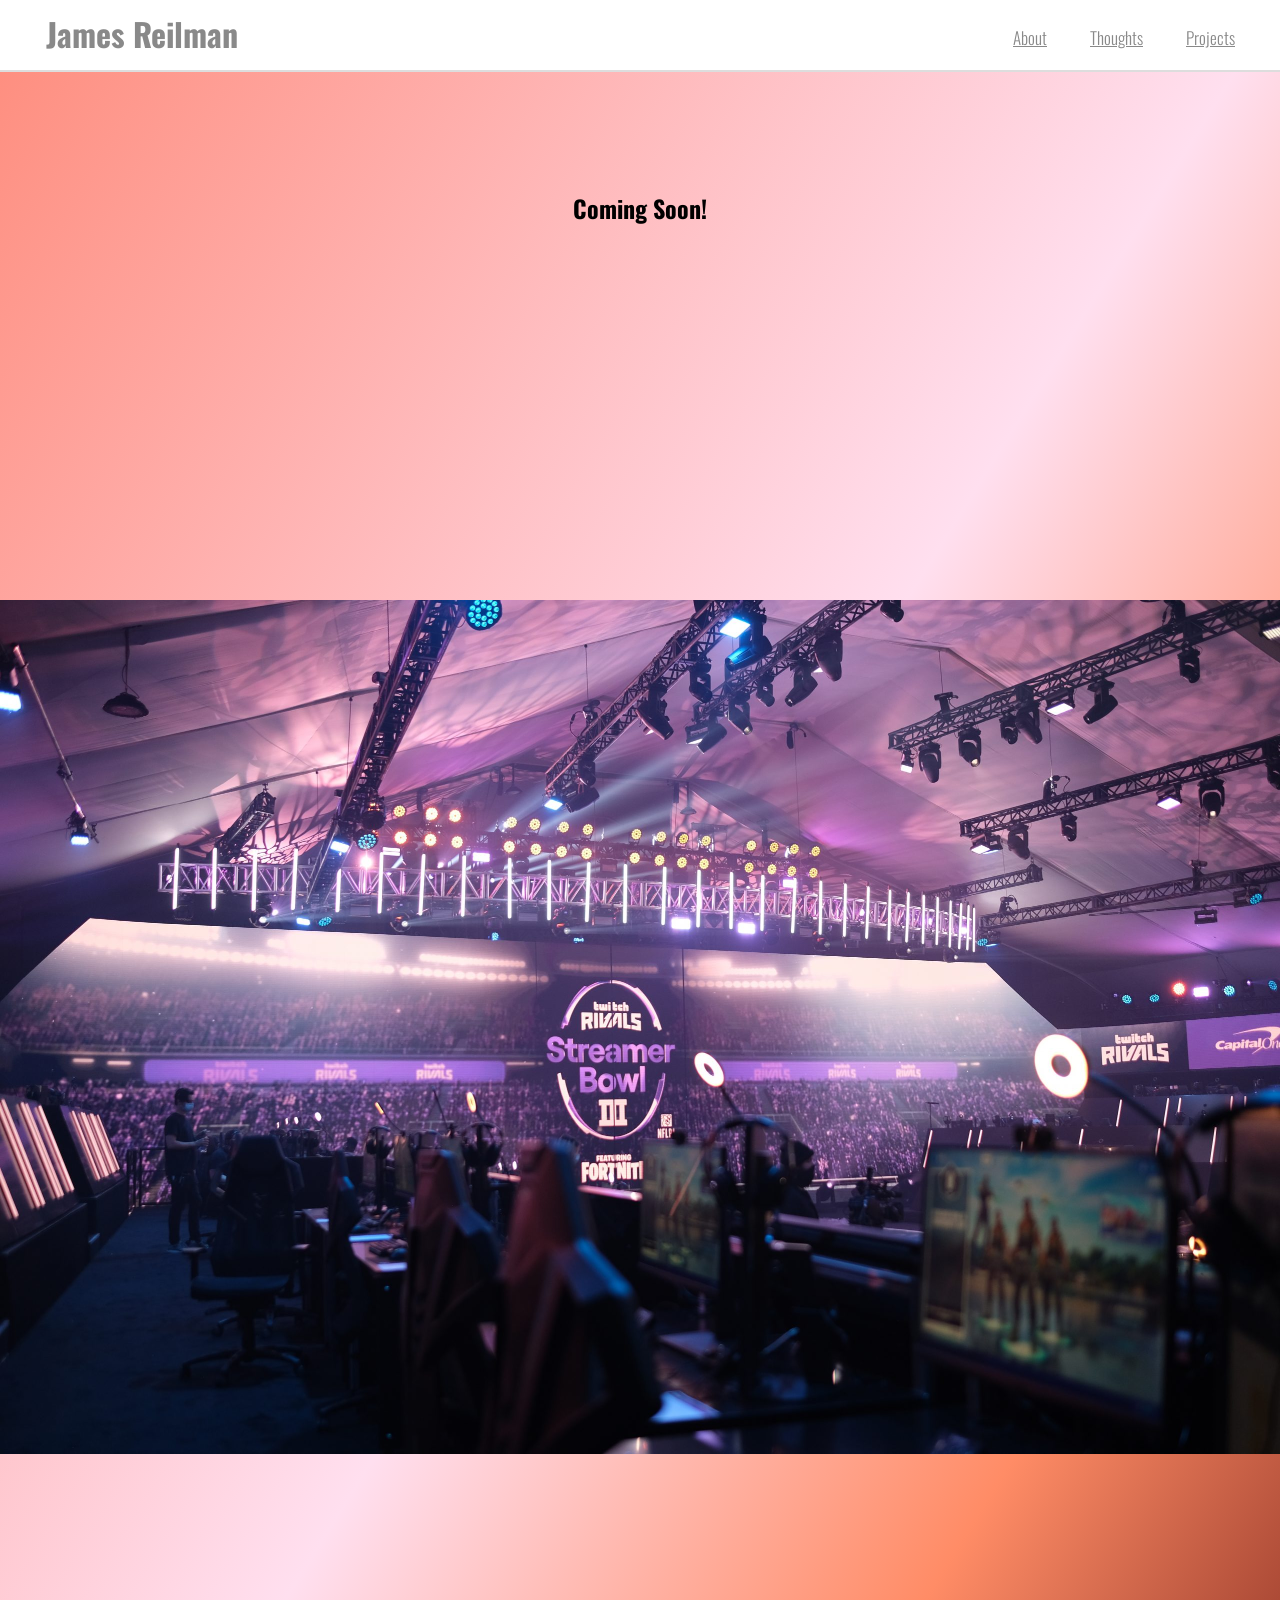
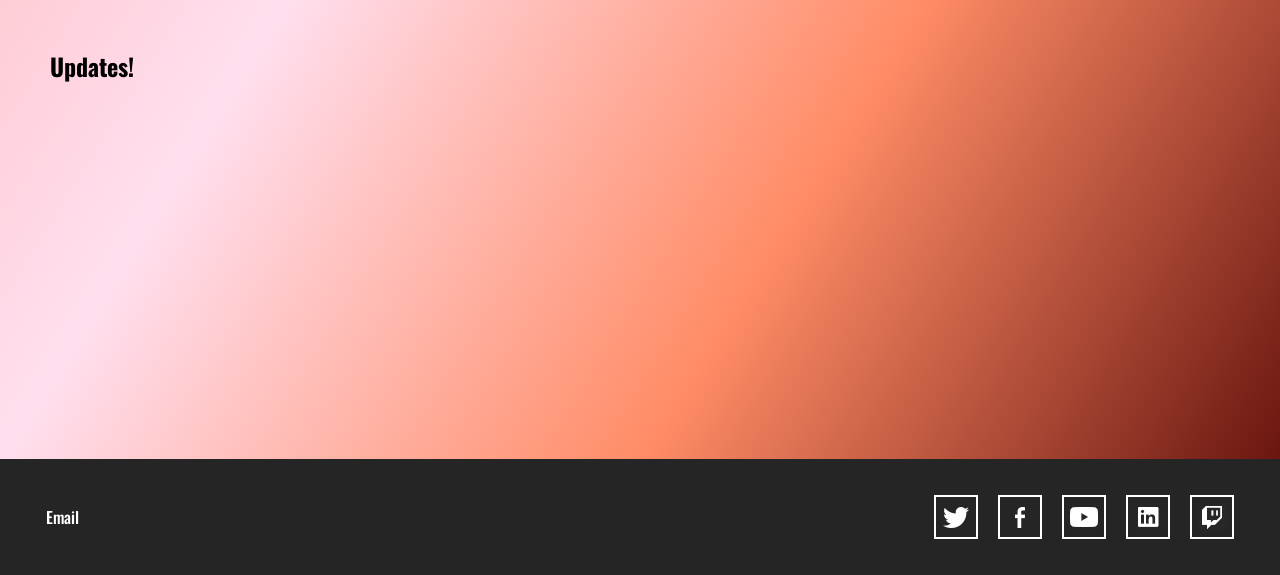
<file: index.html>
<!doctype html>
<html>
  <head>
    <link href='http://fonts.googleapis.com/css?family=Oswald:400,300' rel='stylesheet'>
    <link href="css/style.css" rel="stylesheet">
  </head>

  <body>
    <div id="header">
      <div class="">
        <h1 class="home-icon">
          <a href="#" class="header-link">
            James Reilman
          </a>
        </h1>

        <ul class="menu">
          <li><a href="#">About</a></li>
          <li><a href="#">Thoughts</a></li>
          <li class="dropdown">
            <a href="#" class="dropdown-toggle">Projects <b class="caret"></b></a>
            <ul class="dropdown-menu">
              <li><a href="#">Games</a></li>
              <li><a href="#">Esport Memories</a></li>
              <li><a href="#">Cooking</a></li>
            </ul>
          </li>
        </ul>
      </div>
    </div>

    <div id="body">

      <div class="feature">
        <br>
        <br>
        <br>
        <br>
        <br>
        <h2>Coming Soon!</h2>
      </div>

      <div class="highlight">
        <img src="images/streamerbowl.jpg">
      </div>

      <div id="carousel">
        <br>
        <br>
        <br>
        <br>
        <br>
        <h2>Updates!</h2>
      </div>

      <!--<div class="slider">

        <div class="slide active-slide slide-feature">
          <div class="container">
            <div class="row">
              <div class="slide-copy col-xs-12">
                <img src="images/lolworlds_logo.png">
              </div>
            </div>
          </div>
        </div>      

        <div class="slide slide-feature">
          <div class="container">
            <div class="row">
              <div class="col-xs-12">
                <a href="http://twitch.tv/riotgames"><img src="images/lolworlds_logo.png"></a>
                <a href="http://twitch.tv/riotgames">Watch Now</a>
              </div>
              
            </div>
          </div>      
        </div> 

        <div class="slide">
          <div class="container">
            <div class="row">
              <div class="slide-copy col-xs-5">
                <h1>Twitch Esports</h1>
                <h2>Introducing Clips</h2>
                <p>All your favorite content in bite-sized pieces. Simply tune in, and watch the best highlights from around the world. Think the game looks sick? Follow and tune in for the next broadcast!</p>
                
              </div>
              <div class="slide-img col-xs-7">
                <img src="http://s3.amazonaws.com/codecademy-content/courses/ltp2/img/flipboard/magazines.png">
              </div>
            </div>
          </div>      
        </div> 


        <div class="slide">
          <div class="container">
            <div class="row">
              <div class="slide-copy col-xs-5">
                <h1>Badges & Widgets</h1>
                <p>Level up your Esports experience by participating in Chat. You AND your favorite player both win when you play!</p>
                
              </div>
            </div>
          </div>      
        </div> 

      </div>

      <div class="slider-nav">
        <a href="#" class="arrow-prev"><p><</p></a>
        <ul class="slider-dots">
          <li class="dot active-dot">&bull;</li>
          <li class="dot">&bull;</li>
          <li class="dot">&bull;</li>
          <li class="dot">&bull;</li>
        </ul>
        <a href="#" class="arrow-next"><p>></p></a>
      </div> 
      -->
      <!--<div class="videoSection">
        <div class="container">
          <div class="row">
            <div class="col-xs-12">
              <img src="calendar.png">
            </div>
          </div>
        
          <div class="row">
          <div id="videoPlayer">
            <iframe id="ytplayer" type="text/html" width="640" height="390"
    src="https://www.youtube.com/embed/M7lc1UVf-VE?showinfo=0"
    frameborder="0"></iframe>
            <iframe width="560" height="315" src="https://www.youtube.com/embed/videoseries?list=PL19501DCDB5767545" frameborder="0" allowfullscreen></iframe>
          </div>-->

  <!--         <div>
            <a href="image1.jpg" class="lightbox"><img src="thumbnail1.jpg"></a>
          </div> -->

  <!--         <div>
            <iframe 
              src="http://player.twitch.tv/?channel=eleaguetv&autoplay=false" 
              height="720" 
              width="1280" 
              frameborder="0" 
              scrolling="no" 
              autoplay="false" 
              allowfullscreen="true">
            </iframe>
          </div> -->


          <!--<div class="row content">
            <div class="col-xs-6">
              <a class="twitter-timeline" data-width="450" data-height="800" href="https://twitter.com/TwitchEsports">Tweets by TwitchEsports</a> <script async src="//platform.twitter.com/widgets.js" charset="utf-8"></script>
              <a class="twitter-timeline" data-width="100%" data-height="500" data-theme="light" href="https://twitter.com/JamesReilman">Tweets by JamesReilman</a> <script async src="//platform.twitter.com/widgets.js" charset="utf-8"></script>
            </div>

            <div class="col-xs-6">
              <div class="youtube">
                <a href="D4-7Lu-8Cn0" class="lightbox video"><img style="width:450px" src="https://i.ytimg.com/vi/D4-7Lu-8Cn0/sddefault.jpg"></a>
              </div>
              
              <div class="youtube">
                <a href="xlfUC53T-Ag" class="lightbox video"><img style="width:450px" src="https://i.ytimg.com/vi/xlfUC53T-Ag/sddefault.jpg"></a>
              </div>
            </div>
          </div>
          
          <div>
            <pre id="response"></pre>
          </div>
        </div>
      </div>-->

    </div>

    <div id="footer">
      <div>
        <nav>
          <a href="mailto: james.reilman@gmail.com">Email</a>
        </nav>

        <ul>
          <li>
              <a href="http://twitter.com/baroncast/" id="twitter">twitter</a>
          </li>
          <li>
            <a href="http://facebook.com/jamesreilman/" id="facebook">facebook</a>
          </li>
          <li>
            <a href="http://linkedin.com/jamesreilman/" id="youtube">youtube</a>
          </li>
          <li>
            <a href="http://linkedin.com/jamesreilman/" id="linkedin">linkedin</a>
          </li>
          <li>
            <a href="http://twitch.tv/baroncast/" id="twitch">twitch</a>
          </li>
        </ul>
      </div>
    </div>

    <script src="https://apis.google.com/js/client.js?onload=onClientLoad" type="text/javascript"></script>
    <script src="https://ajax.googleapis.com/ajax/libs/jquery/2.2.0/jquery.min.js"></script>
    <script src="app.js"></script>
    <script src="lightbox.js"></script>
    <!--<script src="youtube.js" type="text/javascript"></script>
    <script src= "http://player.twitch.tv/js/embed/v1.js"></script>
    <script type="text/javascript" src="twitch.js"></script>-->
  </body>
</html>
</file>
<file: css/style.css>
/* General */

body {
  margin: 0px;

  font-family: 'Oswald', sans-serif;
}

p {
  vertical-align: middle;
  margin: 0px;
}

/* Header */

#header {
  background-color: rgba(255, 255, 255, 0.95);
  border-bottom: 2px solid #ddd;
  
  font-family: 'Oswald', sans-serif;
  font-weight: 300;
  
  position: fixed;
  top: 0;

  width: 100%;
  margin: 0;
}

#header div {
  margin: 0 auto;
  overflow: hidden;
  padding: 0;
  padding-left: 36px;
}

.home-icon {
  width: 200px;
  height: 50px;
  margin: 10px;
  display: inline-block;
  float: left;
}

.header-link {
  text-decoration: none;
  color: #898989;
}


/* Menu */ 

#header .menu {
  display: inline-block;
  float: right;
  list-style: none;

  height: 20px;
  padding: 15px;
  margin: 10px;
}

.menu > li {
  display: inline;
  padding-left: 20px;
  padding-right: 20px;

  font-size: 17px;
}

.menu a {
  color: #898989;
}

/* Dropdown */

.dropdown-menu {
  font-size: 16px;
  margin-top: 5px;
  min-width: 10px;
  z-index: 9;
  border: 1px solid #ddd;
  background-color: rgba(255,255,255);
  display: none;
}

.dropdown-menu li a {
  color: #898989;
  padding: 6px 20px;
  font-weight: 300;
}

/* Body */
#body {
  background: linear-gradient(to bottom right, #fe8c7c, #ffdfef 50%, #ff8c66 75%, #6a1610);
  margin: 0px;
}

/* Feature */
.feature {
  height: 500px;
  padding: 50px;
}

.feature h2 {
  color: #000;
  font-size: 30;
  text-align: center;
}

/* Highlight */
.highlight img {
  width: 100%;
}

/* Carousel */

#carousel {
  height: 500px;
  padding: 50px;
}

.slider {
  position: relative;
  width: 100%;
  height: 480px;
  border-bottom: 1px solid #ddd;
}

.slide {
  background: transparent url('http://s3.amazonaws.com/codecademy-content/courses/ltp2/img/flipboard/feature-gradient-transparent.png') center center no-repeat;
  background-size: cover;
  display: none;
  position: absolute;
  top: 0;
  left: 0;
  width: 100%;
  height: 100%;
}

.active-slide {
    display: block;
}

.slide-copy h1 {
  color: #363636;  
  
  font-family: 'Oswald', sans-serif;
  font-weight: 400;
  
  font-size: 40px;
  margin-top: 105px;
  margin-bottom: 0px;
}

.slide-copy h2 {
  color: #b7b7b7;
  
  font-family: 'Oswald', sans-serif;
  font-weight: 400;
  
  font-size: 40px;
  margin: 5px;
}

.slide-copy p {
  color: #959595;
  font-family: Georgia, "Times New Roman", serif;
  font-size: 1.15em;
  line-height: 1.75em;
  margin-bottom: 15px;
  margin-top: 16px;
}

.slide-img {
  text-align: right;
}

/* Slide feature */

.slide-feature {
  text-align: center;
  background-image: url('../images/lolworlds.png');
  height: 470px;
}

.slide-feature img {
  margin-top: 112px;
  margin-bottom: 28px;
}

.slide-feature a {
  display: block;
  color: #6fc5e0;
  
  font-family: "HelveticaNeueMdCn", Helvetica, sans-serif;
  font-family: 'Oswald', sans-serif;
  font-weight: 400;
  
  font-size: 20px;
}

.slider-nav {
  text-align: center;
  margin-top: 10px;
}

.arrow-prev, .arrow-next {
  height: 20px;
  padding: 7px;
  margin: 16px;
  display: inline-block;
  text-decoration: none;
  color: #898989;
  font-weight: bold;
  font-size: 18px;
}

.slider-dots {
  list-style: none;
  display: inline-block;
  padding-left: 0;
  vertical-align: middle;
  margin: 16px;
}

.slider-dots li {
  color: #bbbcbc;
  display: inline;
  font-size: 30px;
  margin-right: 5px;
}

.slider-dots li.active-dot {
  color: #363636;
}

/* Footer */

#footer {
  background: #252525;
  margin: 0px;
  padding: 36px;
}

#footer nav {
  display: inline-block;
  float: left;
  vertical-align: middle;
  padding: 10px;
}
#footer ul {
  display: inline-block;
  float: right;
}

#footer div {
  margin: 0 auto;
  overflow: hidden;
  padding: 0;
}
#footer div p {
  color: #fff;
  float: left;
  line-height: 44px;
  margin: 0 0 0 10px;
  padding: 0;
}
#footer div ul {
  display: block;
  float: right;
  margin: 0;
  overflow: hidden;
  padding: 0;
  width: 320px;
}
#footer div ul li {
  display: block;
  float: left;
  list-style: none;
  margin: 0 10px;
  padding: 0;
  width: 44px;
}
#footer div ul li a {
  background: url(../images/icons.png) no-repeat 0 0;
  display: block;
  height: 44px;
  margin: 0;
  padding: 0;
  text-indent: -99999px;
  width: 44px;
}
#footer div ul li #twitter {
  background-position: 0 0;
}
#footer div ul li #twitter:hover {
  background-position: -44px 0;
}
#footer div ul li #facebook {
  background-position: 0 -44px;
}
#footer div ul li #facebook:hover {
  background-position: -44px -44px;
}
#footer div ul li #youtube {
  background-position: 0 -88px;
}
#footer div ul li #youtube:hover {
  background-position: -44px -88px;
}
#footer div ul li #linkedin {
  background-position: 0 -132px;
}
#footer div ul li #linkedin:hover {
  background-position: -44px -132px;
}

#footer div ul li #twitch {
  background-position: 0 -176px;
}
#footer div ul li #twitch:hover {
  background-position: -44px -176px;
}

#footer a {
  text-decoration: none;
  color: #fff;
  font-weight: 500;
  font-size: 1em;
}

/* App links */

.get-app {
  list-style: none;
  padding-bottom: 9px;
  padding-left: 0px;
  padding-top: 9px;
}

.get-app li {
  float: left;
  margin-bottom: 5px;
  margin-right: 5px;
}

.get-app img {
  height: 40px;
}

.video {
  text-align: center;
}

.videoSection {
  margin-top: 50px;
}

.youtube {
  margin-bottom: 20px;
}

.content {
  margin-top: 50px;
}

.lightbox {

}

#lightbox {
  position: fixed;
  top: 0;
  left: 0;
  width: 100%;
  height: 100%;
  background: rgba(0,0,0,.7);
  text-align: center;
}

#lightbox img {
  box-shadow: 0 0 25px #111;
  -webkit-box-shadow: 0 0 25px #111;
  -mox-box-shadow: 0 0 25px #111;
  max-width: 980px;
}

.sixteen-nine {
  margin: 0 auto;
  height: 0;
  padding-bottom: 56.25%;
  position: relative;
}

.sixteen-nine iframe {
  position: absolute;
  top: 0;
  left: 0;
  width: 100%;
  height: 100%;
  box-shadow: 0 0 25px #111;
  -webkit-box-shadow: 0 0 25px #111;
  -mox-box-shadow: 0 0 25px #111;
}

.timeline {
  text-align:center;
}

#container {
  position: fixed;
  top: 50%;
  transform: translateY(-50%);
  -webkit-transform: translateY(-50%);
  -ms-transform: translateY(-50%);
  width: 75%;
  left: 12.5%;
  text-align: center;
}

#container p {
  text-align: right;
  color: #fff;
  margin-top: -20px;
  margin-right: 20px;
  font-size: 16px;
  cursor: pointer;
}
</file>
